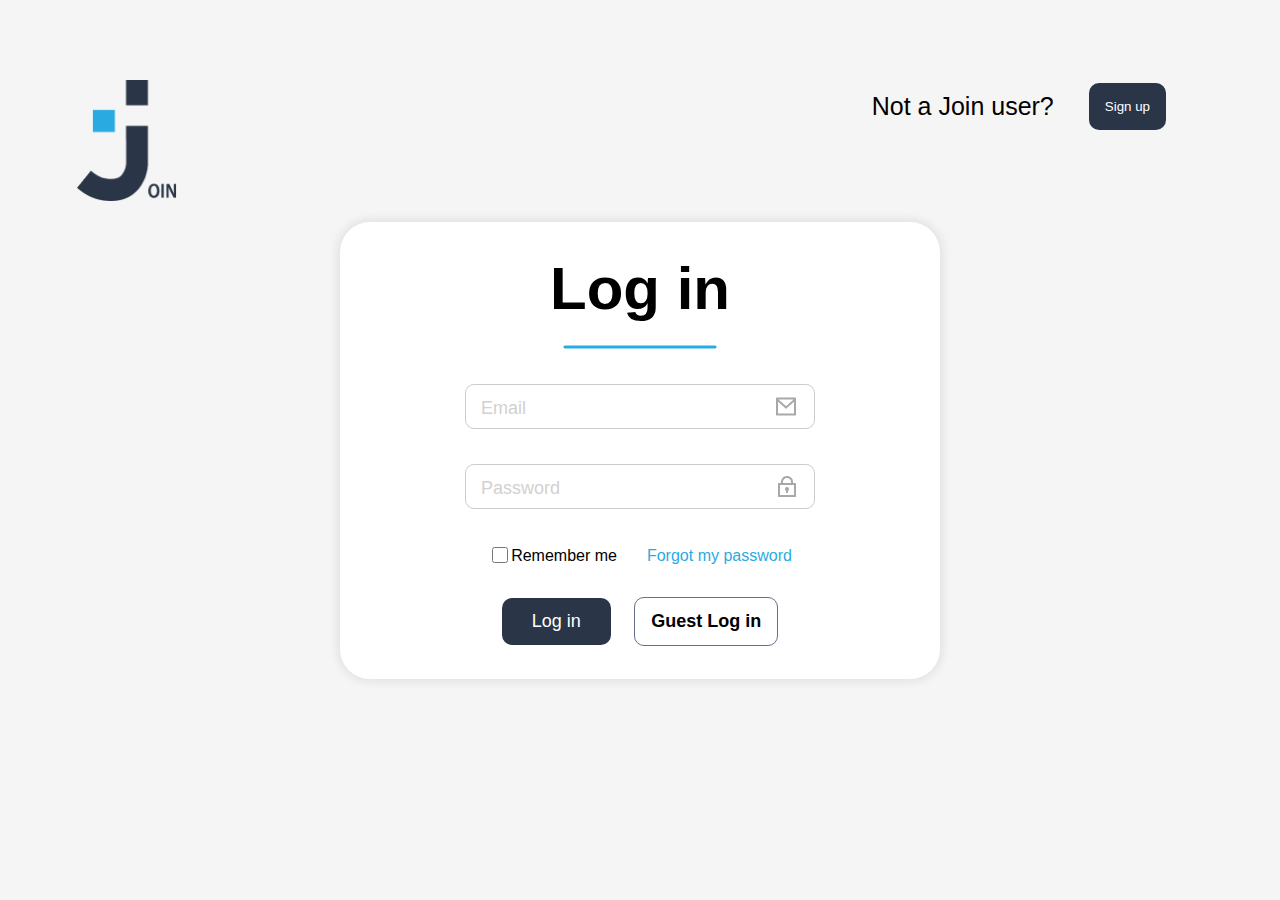
<file: index.html>
<!DOCTYPE html>
<html lang="en">

<head>
    <meta charset="UTF-8">
    <meta http-equiv="X-UA-Compatible" content="IE=edge">
    <meta name="viewport" content="width=device-width, initial-scale=1.0">
    <title>Join Kanban</title>
    <link rel="icon" type="image/png" href="assets/img/capa1.png">
    <link rel="stylesheet" href="./style/general.css">
    <link rel="stylesheet" href="./style/start.css">
    <link rel="stylesheet" href="./style/media_start.css">
    <script src="./js/mini_backend.js"></script>
    <script src="js/script-contacts.js"></script>
    <script src="js/script.js"></script>
    <!--<script src="./js/data.js"></script>-->
    <script src="./js/login.js"></script>
    <script src="js/logout.js"></script>
</head>

<body onload="initLogin()">

   
    <img src="./assets/img/capa1.png" class="login_logo  logo_animation">
    
    <div class="start_background">
      <div class="signup">
        <p>Not a Join user?</p>
        <button class="signup_button" onclick="location.href='sign_up.html'">Sign up</button>
      </div>

      <div class="login_master" id="login-master">
        <div class="login_main">
            <form onsubmit="return login(event)" class="login_form">
                <h2>Log in</h2>
                <img class="margin_underline" src="./assets/img/border-bottom.png">
                <input class="input_email" id="email" type="email" name="email" placeholder="Email" required>
                <input class="input_password" id="password" type="password" name="password" placeholder="Password" required>
                <div class="remember_me_forgotten">
                    <div class="remember_me">
                        <input class="checkbox" type="checkbox" id="remember-me" name="remember-me">
                        <label for="remember-me">Remember me</label>
                    </div>
                    <a class="password_forgotten" onclick="passwordForgotten()" href="#">Forgot my password</a>
                </div>
                <div class="login_form_buttons">
                    <button type="submit" class="login_button">Log in</button>
                    <div class="guest_button" onclick="guestLogin()">Guest Log in</div>
                </div>
                <div id="error-login" class="error-login"></div>
            </form>
        </div>
        <div class="signup_mobile">
            <p>Not a Join user?</p>
            <button class="signup_button" onclick="location.href='sign_up.html'">Sign up</button>
        </div>
      </div>
    </div> 

    <div class="flex_center">
        <div id="popup-button" class="added_popup_window">
            <div>Login data incorrect!</div>
        </div>
    </div>

    <div class="flex_center">
        <div id="email-reset" class="added_popup_window">
            <div>Email send!</div>
        </div>
    </div>

    <div class="flex_center">
        <div id="email-failed" class="added_popup_window">
            <div>Email is not in use!</div>
        </div>
    </div>

<div id="popup-container"></div>

</body>

</html>
</file>
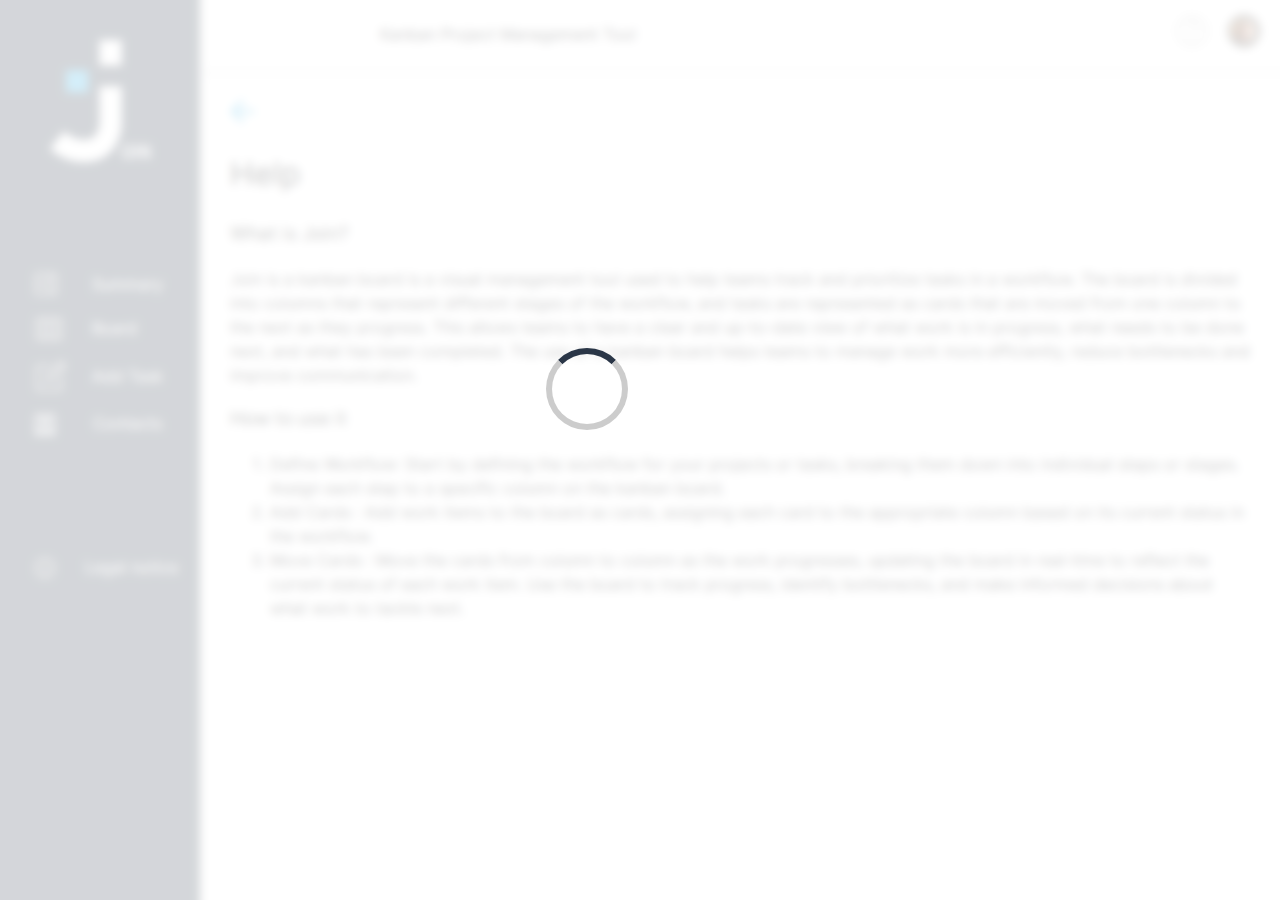
<file: help.html>
<!DOCTYPE html>
<html lang="en">

<head>
    <meta charset="UTF-8">
    <meta http-equiv="X-UA-Compatible" content="IE=edge">
    <meta name="viewport" content="width=device-width, initial-scale=1.0">
    <link rel="icon" type="image/png" href="assets/img/capa1.png">
    <title>Join - Help</title>
    <script src="js/help.js"></script>
    <script src="js/includeHTML.js"></script>
    <link rel="stylesheet" href="style/help.css">
    <link rel="stylesheet" href="style/templates.css">
    <link rel="stylesheet" href="style/preloader.css">
    <script src="./js/help.js"></script>
    <script src="./js/logout.js"></script>
    
</head>

<body onload="includeHTML()">
    <div id="preloader"></div>

    <nav w3-include-html="assets/templates/desktop_template.html">
    </nav>
    <div class="help-content">
        <div class="desktop-topBar-content-container" w3-include-html="assets/templates/desktop-topBar-template.html">

        </div>
        <div class="help-content--inner" onclick="hideLogOut()">
            <div>
                <a href="summary.html"><img src="assets/img/arrow-left-signup.png" alt="arrow"></a>
            </div>
            <h1><b>Help</b></h1>
            <div>
                <h3><b>What is Join?</b></h3>
                <p>
                    Join is a kanban board is a visual management tool used to help teams track and prioritize tasks in a workflow. The board is divided into columns that represent different stages of the workflow, and tasks are represented as cards that are moved from one column to the next as they progress. This allows teams to have a clear and up-to-date view of what work is in progress, what needs to be done next, and what has been completed. The use of a kanban board helps teams to manage work more efficiently, reduce bottlenecks and improve communication.
                </p>
            </div>
            <div>
                <h3><b>How to use it</b></h3>
                <ol>
                    <li>
                        <b>Define Workflow</b>: Start by defining the workflow for your projects or tasks, breaking them down into individual steps or stages. Assign each step to a specific column on the kanban board.
                    </li>
                    <li>
                        <b>Add Cards</b> : Add work items to the board as cards, assigning each card to the appropriate column based on its current status in the workflow.
                    </li>
                    <li>
                        <b>Move Cards</b> : Move the cards from column to column as the work progresses, updating the board in real-time to reflect the current status of each work item. Use the board to track progress, identify bottlenecks, and make informed decisions about what work to tackle next.
                    </li>
                </ol>
            </div>
        </div>
        
    </div>
</body>

</html>
</file>
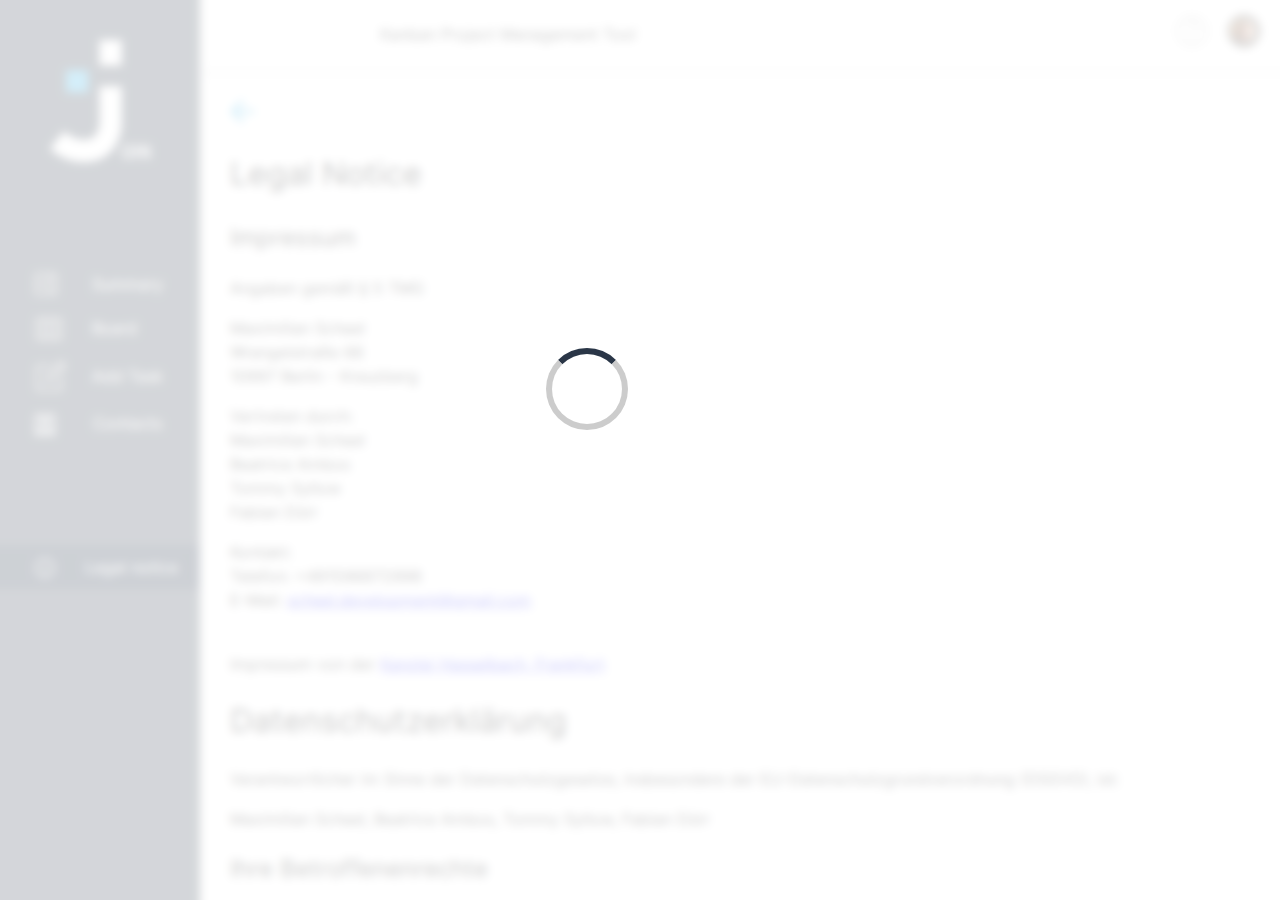
<file: legal.html>
<!DOCTYPE html>
<html lang="en">

<head>
    <meta charset="UTF-8">
    <meta http-equiv="X-UA-Compatible" content="IE=edge">
    <meta name="viewport" content="width=device-width, initial-scale=1.0">
    <title>Join - legal</title>
    <link rel="icon" type="image/png" href="assets/img/capa1.png">
    <script src="js/help.js"></script>
    <script src="js/logout.js"></script>
    <script src="js/includeHTML.js"></script>
    <link rel="stylesheet" href="style/help.css">
    <link rel="stylesheet" href="style/template-legal.css">
    <link rel="stylesheet" href="style/templates.css">
    <link rel="stylesheet" href="style/preloader.css">
</head>

<body onload="initLegal()">
    <div id="preloader"></div>

    <nav w3-include-html="assets/templates/desktop_template.html">
    </nav>
    <div class="help-content">
        <div class="desktop-topBar-content-container" w3-include-html="assets/templates/desktop-topBar-template.html">

        </div>
        <div class="help-content--inner" onclick="hideLogOut()">
            <div>
                <a href="summary.html"><img src="assets/img/arrow-left-signup.png" alt="arrow"></a>
            </div>
            <h1>Legal Notice</h1>
            <div>
                <p>
                <div class='impressum'>
                    <h2>Impressum</h2>
                    <p>Angaben gemäß § 5 TMG</p>
                    <p>Maximilian Scheel <br>
                        Wrangelstraße 66<br>
                        10997 Berlin - Kreuzberg <br>
                    </p>
                    <p> <strong>Vertreten durch: </strong><br>
                        Maximilian Scheel<br>
                        Beatrice Ambos<br>
                        Tommy Syllow<br>
                        Fabian Dürr<br>
                    </p>
                    <p><strong>Kontakt:</strong> <br>
                        Telefon: +491596872998<br>
                        E-Mail: <a href='mailto:scheel.development@gmail.com'>scheel.development@gmail.com</a></br></p>
                    <br>
                    Impressum von der <a href="https://www.kanzlei-hasselbach.de/standorte/frankfurt/"
                        rel="nofollow">Kanzlei Hasselbach, Frankfurt</a>
                </div>
                </p>
            </div>
            <div>
                <h1>Datenschutzerklärung</h1>
                <p>Verantwortlicher im Sinne der Datenschutzgesetze, insbesondere der EU-Datenschutzgrundverordnung (DSGVO), ist:</p>
                <p>Maximilian Scheel, Beatrice Ambos, Tommy Syllow, Fabian Dürr</p>
                <h2>Ihre Betroffenenrechte</h2>
                <p>Unter den angegebenen Kontaktdaten unseres Datenschutzbeauftragten können Sie jederzeit folgende Rechte ausüben:</p>
                <ul>
                <li>Auskunft über Ihre bei uns gespeicherten Daten und deren Verarbeitung (Art. 15 DSGVO),</li>
                <li>Berichtigung unrichtiger personenbezogener Daten (Art. 16 DSGVO),</li>
                <li>Löschung Ihrer bei uns gespeicherten Daten (Art. 17 DSGVO),</li>
                <li>Einschränkung der Datenverarbeitung, sofern wir Ihre Daten aufgrund gesetzlicher Pflichten noch nicht löschen dürfen (Art. 18 DSGVO),</li>
                <li>Widerspruch gegen die Verarbeitung Ihrer Daten bei uns (Art. 21 DSGVO) und</li>
                <li>Datenübertragbarkeit, sofern Sie in die Datenverarbeitung eingewilligt haben oder einen Vertrag mit uns abgeschlossen haben (Art. 20 DSGVO).</li>
                </ul>
                <p>Sofern Sie uns eine Einwilligung erteilt haben, können Sie diese jederzeit mit Wirkung für die Zukunft widerrufen.</p>
                <p>Sie können sich jederzeit mit einer Beschwerde an eine Aufsichtsbehörde wenden, z. B. an die zuständige Aufsichtsbehörde des Bundeslands Ihres Wohnsitzes oder an die für uns als verantwortliche Stelle zuständige Behörde.</p>
                <p style="overflow-wrap: break-word">Eine Liste der Aufsichtsbehörden (für den nichtöffentlichen Bereich) mit Anschrift finden Sie unter: <a href="https://www.bfdi.bund.de/DE/Service/Anschriften/Laender/Laender-node.html" target="_blank" rel="noopener nofollow">https://www.bfdi.bund.de/DE/Service/Anschriften/Laender/Laender-node.html</a>.</p>
                <p></p><h2>Erfassung allgemeiner Informationen beim Besuch unserer Website</h2>
                <h3>Art und Zweck der Verarbeitung:</h3>
                <p>Wenn Sie auf unsere Website zugreifen, d.h., wenn Sie sich nicht registrieren oder anderweitig Informationen übermitteln, werden automatisch Informationen allgemeiner Natur erfasst. Diese Informationen (Server-Logfiles) beinhalten etwa die Art des Webbrowsers, das verwendete Betriebssystem, den Domainnamen Ihres Internet-Service-Providers, Ihre IP-Adresse und ähnliches. </p>
                <p>Sie werden insbesondere zu folgenden Zwecken verarbeitet:</p>
                <ul>
                <li>Sicherstellung eines problemlosen Verbindungsaufbaus der Website,</li>
                <li>Sicherstellung einer reibungslosen Nutzung unserer Website,</li>
                <li>Auswertung der Systemsicherheit und -stabilität sowie</li>
                <li>zur Optimierung unserer Website.</li>
                </ul>
                <p>Wir verwenden Ihre Daten nicht, um Rückschlüsse auf Ihre Person zu ziehen. Informationen dieser Art werden von uns ggfs. anonymisiert statistisch ausgewertet, um unseren Internetauftritt und die dahinterstehende Technik zu optimieren. </p>
                <h3>Rechtsgrundlage und berechtigtes Interesse:</h3>
                <p>Die Verarbeitung erfolgt gemäß Art. 6 Abs. 1 lit. f DSGVO auf Basis unseres berechtigten Interesses an der Verbesserung der Stabilität und Funktionalität unserer Website.</p>
                <h3>Empfänger:</h3>
                <p>Empfänger der Daten sind ggf. technische Dienstleister, die für den Betrieb und die Wartung unserer Webseite als Auftragsverarbeiter tätig werden.</p>
                <p></p><h3>Speicherdauer:</h3>
                <p>Die Daten werden gelöscht, sobald diese für den Zweck der Erhebung nicht mehr erforderlich sind. Dies ist für die Daten, die der Bereitstellung der Website dienen, grundsätzlich der Fall, wenn die jeweilige Sitzung beendet ist. </p>
                <p> Im Falle der Speicherung der Daten in Logfiles ist dies nach spätestens 14 Tagen der Fall. Eine darüberhinausgehende Speicherung ist möglich. In diesem Fall werden die IP-Adressen der Nutzer anonymisiert, sodass eine  Zuordnung  des aufrufenden Clients nicht mehr möglich ist.</p>
                <p></p><h3>Bereitstellung vorgeschrieben oder erforderlich:</h3>
                <p>Die Bereitstellung der vorgenannten personenbezogenen Daten ist weder gesetzlich noch vertraglich vorgeschrieben. Ohne die IP-Adresse ist jedoch der Dienst und die Funktionsfähigkeit unserer Website nicht gewährleistet. Zudem können einzelne Dienste und Services nicht verfügbar oder eingeschränkt sein. Aus diesem Grund ist ein Widerspruch ausgeschlossen. </p>
                <p></p><h2>Registrierung auf unserer Website</h2>
                <h3>Art und Zweck der Verarbeitung:</h3>
                <p>Für die Registrierung auf unserer Website benötigen wir einige personenbezogene Daten, die über eine Eingabemaske an uns übermittelt werden. </p>
                <p>Zum Zeitpunkt der Registrierung werden zusätzlich folgende Daten erhoben:</p>
                <p></p><p>Ihre Registrierung ist für das Bereithalten bestimmter Inhalte und Leistungen auf unserer Website erforderlich.</p>
                <h3>Rechtsgrundlage:</h3>
                <p>Die Verarbeitung der bei der Registrierung eingegebenen Daten erfolgt auf Grundlage einer Einwilligung des Nutzers (Art. 6 Abs. 1 lit. a DSGVO).</p>
                <h3>Empfänger:</h3>
                <p>Empfänger der Daten sind ggf. technische Dienstleister, die für den Betrieb und die Wartung unserer Website als Auftragsverarbeiter tätig werden.</p>
                <p></p><h3>Drittlandtransfer:</h3>
                <p>Die erhobenen Daten werden ggfs. in folgende Drittländer übertragen: </p>
                <p>Nein</p>
                <p>Folgende Datenschutzgarantien liegen vor: </p>
                <p></p><h3>Speicherdauer:</h3>
                <p>Daten werden in diesem Zusammenhang nur verarbeitet, solange die entsprechende Einwilligung vorliegt. </p>
                <h3>Bereitstellung vorgeschrieben oder erforderlich:</h3>
                <p>Die Bereitstellung Ihrer personenbezogenen Daten erfolgt freiwillig, allein auf Basis Ihrer Einwilligung. Ohne die Bereitstellung Ihrer personenbezogenen Daten können wir Ihnen keinen Zugang auf unsere angebotenen Inhalte gewähren. </p>
                <p></p><h2>SSL-Verschlüsselung</h2>
                <p>Um die Sicherheit Ihrer Daten bei der Übertragung zu schützen, verwenden wir dem aktuellen Stand der Technik entsprechende Verschlüsselungsverfahren (z. B. SSL) über HTTPS.</p>
                <p></p><hr>
                <h2>Information über Ihr Widerspruchsrecht nach Art. 21 DSGVO</h2>
                <h3>Einzelfallbezogenes Widerspruchsrecht</h3>
                <p>Sie haben das Recht, aus Gründen, die sich aus Ihrer besonderen Situation ergeben, jederzeit gegen die Verarbeitung Sie betreffender personenbezogener Daten, die aufgrund Art. 6 Abs. 1 lit. f DSGVO (Datenverarbeitung auf der Grundlage einer Interessenabwägung) erfolgt, Widerspruch einzulegen; dies gilt auch für ein auf diese Bestimmung gestütztes Profiling im Sinne von Art. 4 Nr. 4 DSGVO.</p>
                <p>Legen Sie Widerspruch ein, werden wir Ihre personenbezogenen Daten nicht mehr verarbeiten, es sei denn, wir können zwingende schutzwürdige Gründe für die Verarbeitung nachweisen, die Ihre Interessen, Rechte und Freiheiten überwiegen, oder die Verarbeitung dient der Geltendmachung, Ausübung oder Verteidigung von Rechtsansprüchen.</p>
                <h3>Empfänger eines Widerspruchs</h3>
                <p>Maximilian Scheel</p>
                <hr>
                <h2>Änderung unserer Datenschutzbestimmungen</h2>
                <p>Wir behalten uns vor, diese Datenschutzerklärung anzupassen, damit sie stets den aktuellen rechtlichen Anforderungen entspricht oder um Änderungen unserer Leistungen in der Datenschutzerklärung umzusetzen, z.B. bei der Einführung neuer Services. Für Ihren erneuten Besuch gilt dann die neue Datenschutzerklärung.</p>
                <h2>Fragen an den Datenschutzbeauftragten</h2>
                <p>Wenn Sie Fragen zum Datenschutz haben, schreiben Sie uns bitte eine E-Mail oder wenden Sie sich direkt an die für den Datenschutz verantwortliche Person in unserer Organisation:</p>
                <p></p><p><em>Die Datenschutzerklärung wurde mithilfe der activeMind AG erstellt, den Experten für <a href="https://www.activemind.de/datenschutz/datenschutzbeauftragter/" target="_blank" rel="noopener">externe Datenschutzbeauftragte</a> (Version #2020-09-30).</em></p>
            </div>
        </div>

    </div>
</body>

</html>
</file>
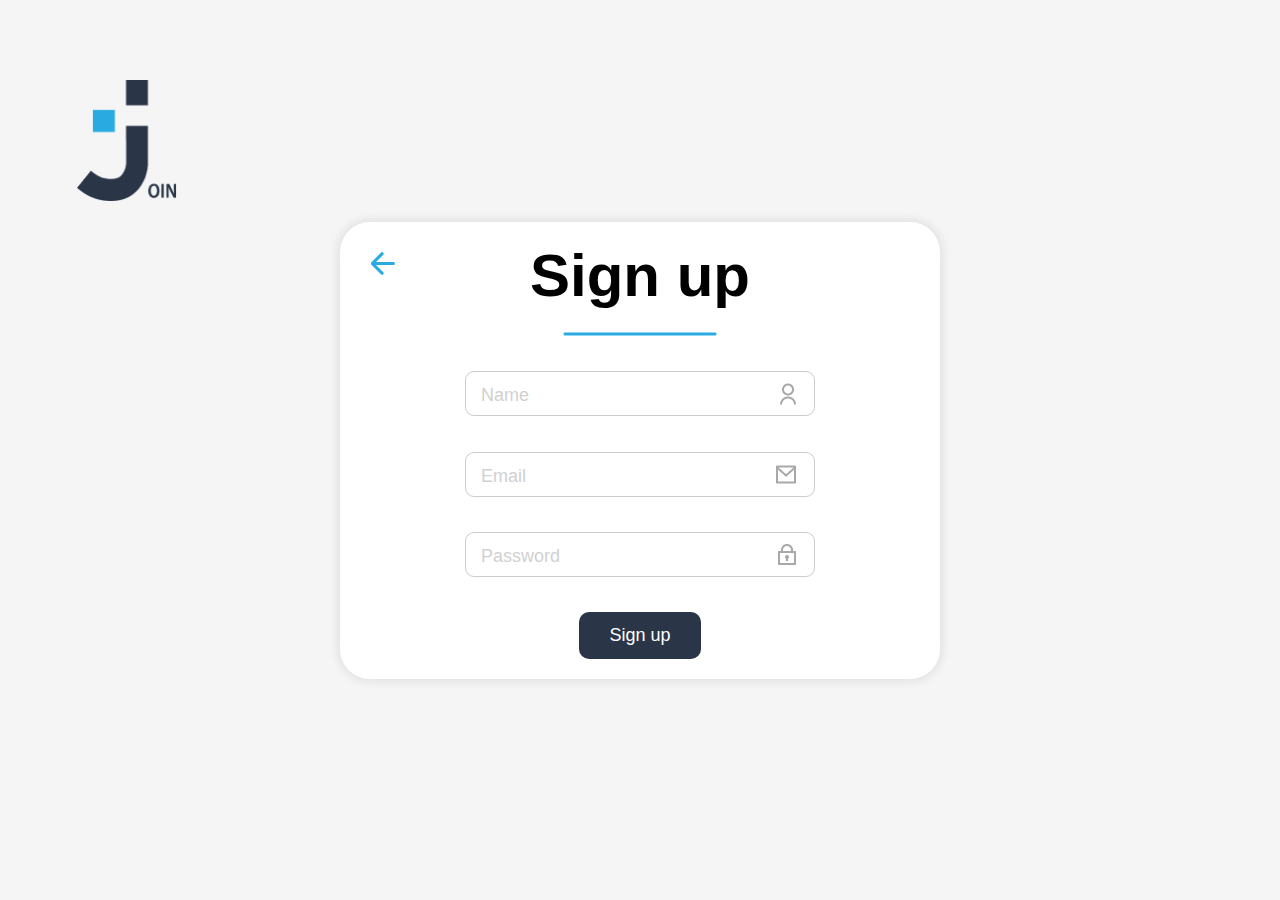
<file: sign_up.html>
<!DOCTYPE html>
<html lang="en">

<head>
    <meta charset="UTF-8">
    <meta http-equiv="X-UA-Compatible" content="IE=edge">
    <meta name="viewport" content="width=device-width, initial-scale=1.0">
    <title>Join-SignUp</title>
    <link rel="icon" type="image/png" href="assets/img/capa1.png">
    <link rel="stylesheet" href="./style/general.css">
    <link rel="stylesheet" href="./style/start.css">
    <link rel="stylesheet" href="./style/media_start.css">
    <script src="./js/mini_backend.js"></script>
    <script src="./js/script.js"></script>
    <script src="./js/script-contacts.js"></script>
    <script src="./js/sign_up.js"></script>
    <script src="js/logout.js"></script>
</head>

<body onload="loadDataFromServer()">

    <div id="preloader"></div>
    
    <img src="./assets/img/capa1.png" class="login_logo">
    <div class="login_master">
        <div class="login_main signup_main">
            <a class="goback" href="./index.html"><img class="goback_img" src="./assets/img/arrow-left-signup.png"></a>
            <div id="error-message" class="error-style"></div>
            <form onsubmit="return registerUser(event)" class="login_form">
                <h2>Sign up</h2>
                <img class="margin_underline" src="./assets/img/border-bottom.png">
                <input class="input_profile" id="username" placeholder="Name" class="login_input" required>
                <p id="name-validation" class="hidden name_validation">Please enter your full name!</p>
                <input class="input_email" id="email" type="email" name="email" placeholder="Email" required>
                <input class="input_password" id="password" type="password" name="password" placeholder="Password"
                    required>
                <div class="login_form_buttons login_bottom_margin">
                    <button type="submit" class="login_button">Sign up</button>
                </div>
            </form>
        </div>
    </div>
    <div class="flex_center">
        <div id="popup-failed-signup" class="added_popup_window">
            <div>Email address is already in use!</div>
        </div>
    </div>
    <div class="flex_center">
        <div id="popup-success-signup" class="added_popup_window">
            <div>Registration was successfull!</div>
        </div>
    </div>
</body>

</html>
</file>
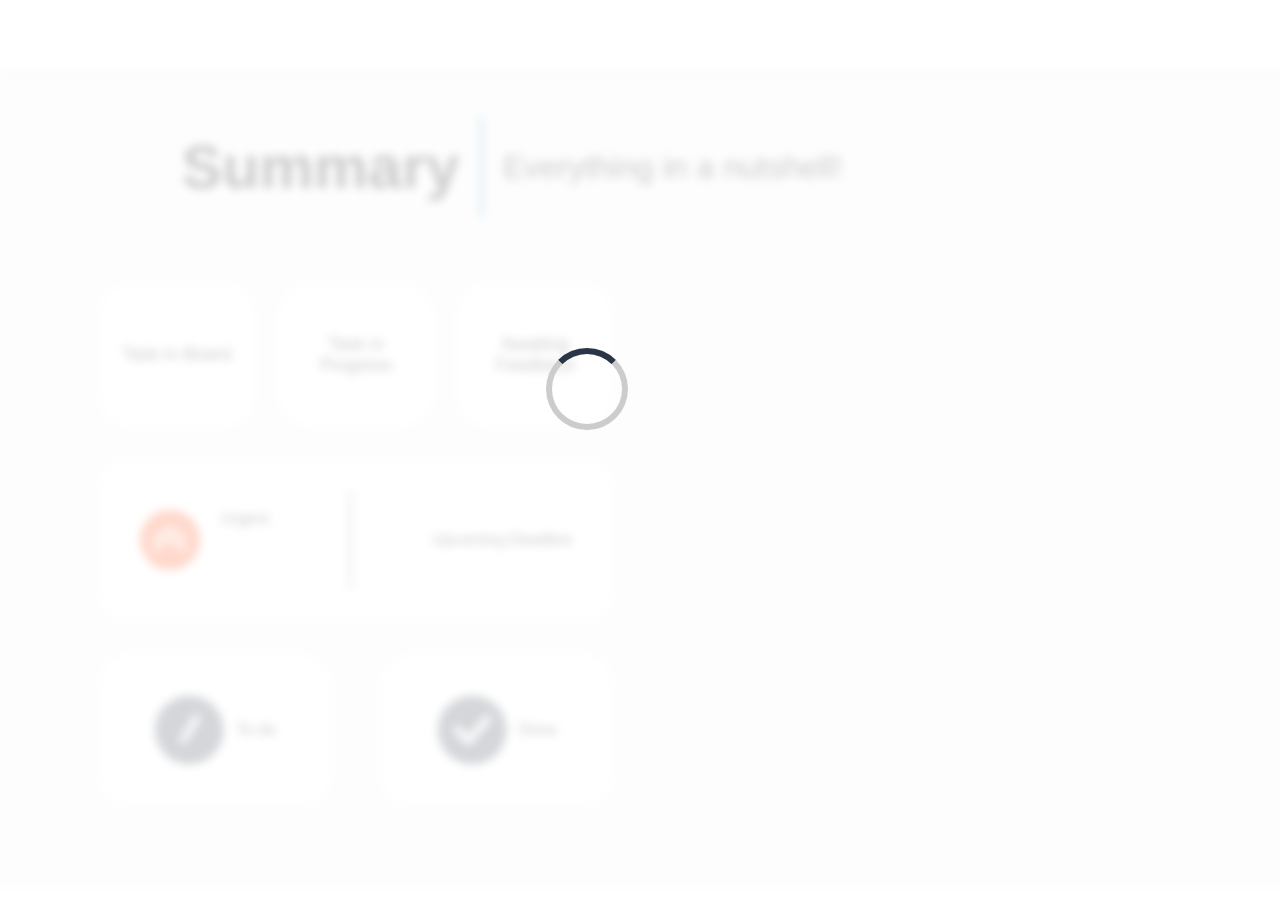
<file: summary.html>
<!DOCTYPE html>
<html lang="en">

<head>
    <meta charset="UTF-8">
    <meta http-equiv="X-UA-Compatible" content="IE=edge">
    <meta name="viewport" content="width=device-width, initial-scale=1.0">
    <link rel="icon" type="image/png" href="assets/img/capa1.png">
    <link rel="stylesheet" href="style/summaryStyle.css">
    <link rel="stylesheet" href="style/add_task.css">
    <link rel="stylesheet" href="style/templates.css">
    <link rel="stylesheet" href="style/preloader.css">
    <script src="js/mini_backend.js"></script>
    <script src="js/summary.js"></script>
    <script src="js/add_Task.js"></script>
    <script src="js/includeHTML.js"></script>
    
    <!--<script src="js/login.js"></script>-->
    <script src="js/logout.js"></script>



    <title>Summary</title>
</head>

<body onload="init()">
    <div id="preloader"></div>


    <div class="content" id="content_template">
        <nav w3-include-html="assets/templates/desktop_template.html"></nav>
        <div class="content-summary">
            <div class="desktop-topBar-content-container"
                w3-include-html="assets/templates/desktop-topBar-template.html">

            </div>
            <main class="main" onclick="hideLogOut()">
                <div class="main-inner">
                    <div class="headline">
                        <div class="summary">
                            <h1><b>Summary</b></h1>
                        </div>
                        <div class="lineSummary"></div>
                        <div class="nutshell">Everything in a nutshell!</div>
                    </div>
                    <div class="contentChild">
                        <div class="containerOverview">
                            <div class="tasks">
                                <a class="link" id="link6" onmouseover="mouseOverSmall(6)" onmouseout="mouseOutSmall(6)"
                                    href="board.html">
                                    <div id="todo6" class="taskBoard">
                                        <div id="boardCount" class="taskBoardNumber"></div>
                                        <div class="taskBoardText">Task in Board</div>
                                    </div>
                                </a>
                                <a class="link" id="link5" onmouseover="mouseOverSmall(5)" onmouseout="mouseOutSmall(5)"
                                    href="board.html">
                                    <div id="todo5" class="taskProgress">
                                        <div id="progressCount" class="taskProgressNumber"></div>
                                        <div class="taskProgressText">Task in Progress</div>
                                    </div>
                                </a>
                                <a class="link" id="link4" onmouseover="mouseOverSmall(4)" onmouseout="mouseOutSmall(4)"
                                    href="board.html">
                                    <div id="todo4" class="taskFeedback">
                                        <div id="feedbackCount" class="taskFeedbackNumber"></div>
                                        <div class="taskFeedbackText">Awaiting Feedback</div>
                                    </div>
                                </a>
                            </div>
                            <a class="link todoAndDoneLink" id="link1" onmouseover="mouseOverSmall(3)"
                                onmouseout="mouseOutSmall(3)" href="board.html">
                                <div id="todo3" class="urgentContainer">
                                    <div class="urgentChildContainer">
                                        <div class="urgentIconContainer"><img class="urgentIcon"
                                                src="assets/img/redDouble.png" alt=""></div>
                                        <div class="urgentSmallContainer">
                                            <div id="urgentCount" class="urgentNumber"></div>
                                            <div class="urgentText">Urgent</div>
                                        </div>
                                    </div>
                                    <div class="lineUrgent"></div>
                                    <div class="dateContainer">
                                        <div id="currentDate" class="date"></div>
                                        <div class="deadline">Upcoming Deadline</div>
                                    </div>
                                </div>
                            </a>
                            <div class="todoContainer">
                                <a class="link todoAndDoneLink" id="link1" onmouseover="mouseOverTodo(1)"
                                    onmouseout="mouseOutTodo(1)" href="board.html">
                                    <div id="todo1" class="todo">
                                        <div class="todoChildContainer">
                                            <div class="todoIconContainer"><svg class="todoIcon" width="70" height="70"
                                                    viewBox="0 0 70 70" fill="none" xmlns="http://www.w3.org/2000/svg">
                                                    <circle id="circle1" class="circleTodo" cx="35.25" cy="35" r="34.5"
                                                        fill="#2A3647" />
                                                    <path id="pathBig1"
                                                        d="M31.6156 47.262L26.0508 43.8847L40.211 20.553C40.7841 19.6087 42.0141 19.3078 42.9584 19.8809L45.1037 21.1829C46.0479 21.756 46.3488 22.986 45.7758 23.9303L31.6156 47.262Z"
                                                        fill="white" />
                                                    <path id="pathSmall1"
                                                        d="M30.94 48.3749L25.3752 44.9976L26.2314 48.4972C26.3626 49.0337 26.9039 49.3622 27.4403 49.231L30.94 48.3749Z"
                                                        fill="white" />
                                                </svg></div>
                                            <div class="todoNumberText">
                                                <div id="todoCount" class="todoNumber"></div>
                                                <div class="todoText">To-do</div>
                                            </div>
                                        </div>
                                    </div>
                                </a>
                                <a class="link todoAndDoneLink" id="link2" onmouseover="mouseOverDone(2)"
                                    onmouseout="mouseOutDone(2)" href="board.html">
                                    <div id="todo2" class="done">
                                        <div class="doneChildContainer">
                                            <div class="doneIconContainer"><svg class="doneIcon" viewBox="0 0 70 70"
                                                    fill="none" xmlns="http://www.w3.org/2000/svg">
                                                    <circle id="circle2" cx="35.25" cy="35" r="34.5" fill="#2A3647" />
                                                    <path id="pathBig2"
                                                        d="M20.2783 35.0001L31.5071 46.0662L50.2217 23.9341"
                                                        stroke="white" stroke-width="7" stroke-linecap="round"
                                                        stroke-linejoin="round" />
                                                </svg></div>

                                            <div class="doneNumberText">
                                                <div id="doneCount" class="doneNumber"></div>
                                                <div class="doneText">Done</div>
                                            </div>
                                        </div>
                                    </div>
                                </a>
                            </div>
                        </div>
                        <div class="userNameContainer">
                            <div>
                                <span class="greetingTime" id="greetTime"></span>
                                <span class="nameOfUserGreeting" id="nameUser" class="userName"></span>
                            </div>
                        </div>
                    </div>
                </div>
            </main>
        </div>
    </div>

</body>

</html>
</file>
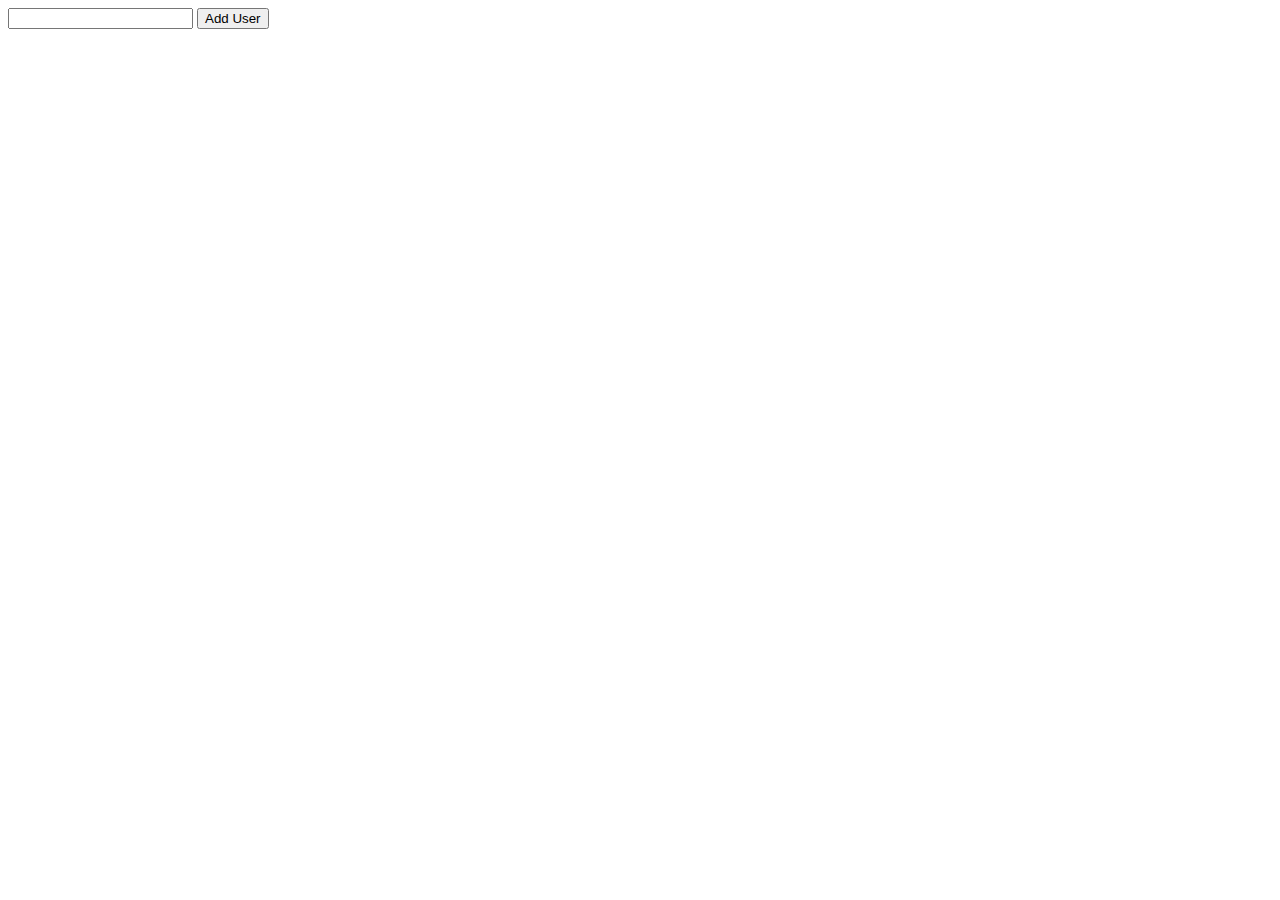
<file: smallest_backend_ever/example.html>
<!DOCTYPE html>
<html lang="en">

<head>
    <meta charset="UTF-8">
    <meta name="viewport" content="width=device-width, initial-scale=1.0">
    <title>Document</title>
    <script src="./mini_backend.js"></script>

    <script>
        let users = [];
        setURL('http://developerakademie.com/smallest_backend_ever');

        async function init() {
            await downloadFromServer();
            users = JSON.parse(backend.getItem('users')) || [];
        }


        function addUser() {
            users.push(username.value);
            backend.setItem('users', JSON.stringify(users));
        }
    </script>
</head>

<body onload="init()">
    <input type="text" id="username">
    <button onclick="addUser()">Add User</button>

</body>

</html>
</file>
<file: style/general.css>
:root {
    /* Background colors */
    --bg-color-main: #2A3647;
    --bg-menu-item-highlight: #091931;
    --bg-body: #f5f5f5;


    /* Element colors */
    --highlight: #29ABE2;
    --dimmed: #D1D1D1;
    --border-dimmed: #A8A8A8;


    /* Badge Colors */
    --orange: #FF8A00;
    --red: #FF0000;
    --blue: #0038FF;
    --lightblue: #8AA4FF;
    --pink: #E200BE;
    --lightpink: #FC71FF;
    --green: #2AD300;
    --turquoise: #1FD7C1;


    /* Geometry */
    --nav-width-desktop: 232px;
    --nav-height-mobile: 80px;
    --header-height-desktop: 90px;
    --header-height-mobile: 80px;
    --border-radius-main: 30px;
    --border-radius-btn: 10px;
    --task-card-width: 250px;

    /* Shadow */
    --shadow-badge: 0 0 4px 0 rgba(0, 0, 0, 0.1);
    --shadow-hover: 0 0 10px 0 rgba(0, 0, 0, 0.3);

    /* Text */
    --welcome-text-size: 47px;
    --welcome-name-size: 64px;

    /* Animations/Transitions */
    --welcome-mobile-transition: 400ms;
    --welcome-mobile-delay: 800ms;

    /* Button Border Radius */
    --border-radius: 10px;
}

* {
    box-sizing: border-box;
}

body {
    margin: 0;
    font-family: 'Inter', sans-serif;
    max-height: 100vh;
    /* overflow: hidden; */
    background-color: var(--bg-body);
}

h1 {
    font-size: 61px;
    font-weight: 700;
    margin-block-start: 0;
    margin-block-end: 0;
    line-height: 120%;
}

a {
    color: unset;
    text-decoration: none;
}

.d-none {
    display: none !important;
}

.hidden {
    visibility: hidden;
}

::-webkit-scrollbar {
    width: 10px;
}

::-webkit-scrollbar-track {
    background-color: var(--dimmed);
    border-radius: 100vw;
    margin-block: 2px;
}

::-webkit-scrollbar-thumb {
    background-color: var(--bg-color-main);
    border-radius: 100vw;
}
</file>
<file: style/start.css>
.start_background {
    background-color: var(--bg-body);
    z-index: 3;
    animation: fadeBackground 1s ease-in-out;
    animation-direction: normal;
}

@keyframes fadeBackground {
    0% {
        opacity: 0%;
    }

    20% {
        opacity: 0%;
    }

    100% {
        opacity: 100%;
    }
}

.name_validation {
    font-size: 14px;
    color: red;
    width: 100%;
    text-align: left;
    padding-left: 15px;
    margin-top: 10px;
    margin-bottom: 10px;
}

.signup {
    position: absolute;
    top: 67px;
    right: 114px;
    display: flex;
    justify-content: flex-end;
    align-items: center;
    gap: 35px;
}

.signup_mobile {
    display: none;
}

.signup p {
    font-size: 25px;
}

.signup a {
    text-decoration: none;
    color: #fff;
    background-color: var(--bg-color-main);
    padding: 10px 20px;
    border-radius: 5px;
}

.signup_button {
    background-color: var(--bg-color-main);
    border: none;
    color: #fff;
    padding: 16px;
    border-radius: var(--border-radius);
    cursor: pointer;
    font-family: 'Inter', sans-serif;
}

.signup_button:hover {
    background: #29ABE2;
    box-shadow: 0px 4px 4px rgba(0, 0, 0, 0.25);
}

.login_bottom_margin {
    padding-bottom: 30px;
}

.logo_animation {
    animation: slideLogo 1s ease-in-out;
    animation-direction: normal;
    z-index: 5;
}

.login_logo {
    position: absolute;
    top: 80px;
    left: 77px;
    width: 100px;
    height: auto;
}

@keyframes slideLogo {
    0% {
        width: 272px;
        top: 50%;
        left: 50%;
        transform: translate(-50%, -50%);
    }

    20% {
        width: 272px;
        top: 50%;
        left: 50%;
        transform: translate(-50%, -50%);
    }

    100% {
        width: 100px;
        top: 80px;
        left: 77px;
        height: auto;
    }
}

.login_form {
    display: flex;
    flex-direction: column;
    justify-content: center;
    align-items: center;
}

.login_form input {
    width: 350px;
    height: 45px;
    border: 1px solid #ccc;
    border-radius: 9px;
    padding-left: 15px;
    font-size: 21px;
    padding-right: 55px;
}

.input_email {
    background-image: url("../assets/img/email.png");
    background-repeat: no-repeat;
    background-position: calc(100% - 18px);
    margin-bottom: 35px;
}

.input_email:focus {
    outline: none !important;
    border: 1px solid #005fcc;
}

.input_password {
    background-image: url("../assets/img/password.png");
    background-repeat: no-repeat;
    background-position: calc(100% - 18px);
    margin-bottom: 35px;
}

.input_password:focus {
    outline: none !important;
    border: 1px solid #005fcc;
}

.input_profile {
    background-image: url("../assets/img/name.png");
    background-repeat: no-repeat;
    background-position: calc(100% - 18px);
}

.input_profile:focus {
    outline: none !important;
    border: 1px solid #005fcc;
}

.password_forgotten {
    color: var(--highlight);
    margin-left: 30px;
}

.login_form input::placeholder {
    color: var(--dimmed);
    font-size: 18px;
}

.login_form h2 {
    font-size: 60px;
    margin: 0;
    padding-top: 30px;
}

.margin_underline {
    margin-top: 22px;
    margin-bottom: 35px;
}

.signup_main {
    position: relative;
}

.error-style {
    position: absolute;
    text-align: center;
    bottom: 30px;
    left: 100px;
    right: 100px;
    color: red;
}

.error-login {
    margin-top: 30px;
    text-align: center;
    color: red;
}

.login_main {
    display: flex;
    justify-content: center;
    align-items: center;
    flex-direction: column;
    width: 600px;
    height: 457px;
    background: #FFFFFF;
    box-shadow: 0px 0px 10px 3px rgba(0, 0, 0, 0.08);
    border-radius: 30px;
}

.login_master {
    display: flex;
    justify-content: center;
    align-items: center;
    flex-direction: column;
    height: 100vh;
}

.login_form_buttons {
    display: flex;
    justify-content: space-around;
    align-items: center;
    width: 300px;
}

.login_button {
    background-color: var(--bg-color-main);
    border: none;
    color: #fff;
    padding: 13px 30px;
    border-radius: var(--border-radius);
    font-size: 18px;
    cursor: pointer;
    font-family: 'Inter', sans-serif;
}

.login_button:hover {
    background: #29ABE2;
    box-shadow: 0px 4px 4px rgba(0, 0, 0, 0.25);
}

.guest_button {
    box-sizing: border-box;
    display: flex;
    flex-direction: row;
    justify-content: center;
    align-items: center;
    padding: 13px 16px;
    gap: 10px;
    font-size: 18px;
    font-weight: bold;
    background: #FFFFFF;
    border: 1px solid #647188;
    border-radius: var(--border-radius);
    flex: none;
    order: 1;
    flex-grow: 0;
    cursor: pointer;
}

.guest_button:hover {
    color: #29ABE2;
    border-color: #29ABE2;
    filter: drop-shadow(0px 4px 4px rgba(0, 0, 0, 0.25));
}

.guest_button a {
    text-decoration: none;
    color: #647188;
}

.goback {
    position: absolute;
    top: 30px;
    left: 30px;
}

.goback:hover {
    cursor: pointer;
}

.SignUpBackground {
    background: #FFFFFF;
    width: 100%;
    height: 100vh;
}

.preloader {
    background: var(--bg-body) url(../assets/img/page_1.png) no-repeat center center;
    width: 100%;
    height: 100vh;
    position: fixed;
    z-index: 100;
    animation: fadeOpacityOut 2s ease 0s 1 normal forwards;
}

.remember_me_forgotten {
    display: flex;
    align-items: center;
    margin-bottom: 30px;
}

.remember_me {
    display: flex;
    align-items: center;
}

.checkbox {
    height: 16px !important;
    width: 16px !important;
    margin-bottom: 4px !important;
    padding-top: 0 !important;
}

.forgotten_main {
    width: 800px !important;
}

.forgotten_form span {
    font-size: 25px;
    text-align: center;
    margin-bottom: 30px;
    padding-left: 15px;
    padding-right: 15px;
}

.forgotten_form h2 {
    margin: 15px;
    font-size: 50px !important;
}

.login_animation {
    animation: transition 3s;
}

@keyframes transition {
    0% {
        bottom: 10%;
        opacity: 0;
    }

    30% {
        bottom: 35%;
        opacity: 1;
    }

    100% {
        bottom: 35%;
        opacity: 1;
    }
}

.flex_center {
    display: flex;
    justify-content: center;
}

.added_popup_window {
    position: fixed;
    display: flex;
    justify-content: center;
    align-items: center;
    padding: 0px;
    width: 326px;
    height: 74px;
    background: #2A3647;
    box-shadow: 0px 0px 4px rgba(0, 0, 0, 0.15);
    border-radius: 20px;
    color: white;
    font-size: 21px;
    line-height: 120%;
    gap: 30px;
    overflow: hidden;
    opacity: 0;
}

.added_popup_window img {
    height: 26px;
    width: 22px;
    object-fit: contain;
}

/* Add this in your CSS file */
.popup {
    color: red;
    position: fixed;
    text-align: center;
    top: 50%;
    left: 50%;
    transform: translate(-50%, -50%);
    z-index: 999;
    padding-top: 550px;
    font-size: 18px;
    font-weight: bold;
    }
</file>
<file: style/media_start.css>
@media (max-width:850px) {
    .forgotten_main {
        width: auto !important;
        margin-left: 20px;
        margin-right: 20px;
    }

    .forgotten_form span {
        font-size: 20px;
    }

    .forgotten_form h2 {
        font-size: 40px !important;
        text-align: center;
        margin-top: 30px;
    }
}

@media (max-width:690px) {
    .forgotten_form span {
        margin-bottom: 20px;
    }

    .name_validation {
        margin-top: 5px;
        margin-bottom: 5px;
    }

    .input_email,
    .input_password {
        margin-bottom: 25px;
    }

    .margin_underline {
        margin-top: 15px;
        margin-bottom: 25px;
    }

    .goback {
        position: absolute;
        top: 20px;
        left: 20px;
    }

    .goback_img {
        width: 16px;
        height: auto;
    }

    .login_logo {
        position: absolute;
        top: 19px;
        left: 38px;
        width: 55px;
    }

    @keyframes slideLogo {
        0% {
            width: 180px;
            top: 50%;
            left: 50%;
            transform: translate(-50%, -50%);
        }

        20% {
            width: 180px;
            top: 50%;
            left: 50%;
            transform: translate(-50%, -50%);
        }

        100% {
            width: 55px;
            top: 18px;
            left: 38px;
            height: auto;
        }
    }

    .login_main {
        width: auto;
        padding-left: 20px;
        padding-right: 20px;
        height: fit-content;
    }

    .remember_me_forgotten {
        display: flex;
        flex-direction: column-reverse;
        align-items: center;
        margin-bottom: 25px;
        width: 300px;
    }

    .password_forgotten {
        margin-left: 0px;
        margin-bottom: 16px;
    }

    .login_form input {
        width: 300px;
    }

    .login_form_buttons {
        display: flex;
        flex-direction: column;
        justify-content: center;
        align-items: center;
        width: 300px;
        gap: 20px;
    }

    .guest_button,
    .login_button {
        font-size: 16px;
        padding-top: 13px;
        padding-bottom: 13px;
        width: 150px;
    }

    .login_form h2 {
        font-size: 40px;
        padding-top: 20px;
    }

    .signup {
        display: none;
    }

    .signup_mobile {
        position: absolute;
        bottom: 106px;
        display: flex;
        align-items: center;
        justify-content: center;
        gap: 20px;
        margin-top: 20px;
    }

    .signup_mobile p {
        font-size: 21px;
    }

    .signup_mobile a {
        text-decoration: none;
        color: #fff;
        background-color: var(--bg-color-main);
        padding: 10px 20px;
        border-radius: 5px;
    }

    .signup_mobile button {
        background-color: var(--bg-color-main);
        border: none;
        color: #fff;
        padding: 13px 16px;
        border-radius: 5px;
        cursor: pointer;
    }

    .login_master {
        height: auto;
        height: 100vh;
    }
}

@media (max-width: 380px) {
    .signup_mobile {
        position: absolute;
        bottom: 10px;
        display: flex;
        align-items: center;
        justify-content: center;
        gap: 20px;
        margin-top: 20px;
}
    
}
@media (max-width:350px) {
    .remember_me_forgotten {
        display: flex;
        flex-direction: column-reverse;
        align-items: flex-start;
        width: 100%;
    }

    .login_form input {
        width: 100%;
    }

    .login_form_buttons {
        display: flex;
        flex-direction: column;
        justify-content: center;
        align-items: center;
        width: 100%;
    }
}
</file>
<file: style/help.css>
@font-face {
    font-family: 'Inter Bold';
    src: url('../assets/fonts/Inter-Regular.ttf') format('truetype');
    font-weight: bold;
    font-style: normal;
  }
  
  body {
    height: 100vh;
    font-size: 16px;
    line-height: 1.5;
    margin: 0px;
    display: flex;
    font-family: 'Inter Bold', sans-serif;
    overflow: hidden;
  }

  .help-content {
    overflow-y: scroll;
  }
  
  .help-content--inner {
    margin: 30px;
    font-family: 'Inter Bold', sans-serif;
    overflow-x: wrap;
  }

  
::-webkit-scrollbar {
  width: 8px;
  height: 8px;
}

::-webkit-scrollbar-track {
  background-color: #F5F5F5;
}

::-webkit-scrollbar-thumb {
  background-color: #AAA;
  border-radius: 10px;
}

::-webkit-scrollbar-thumb:hover {
  background-color: #999;
}
</file>
<file: style/templates.css>
/*  contactPopUp css BEGINS here  */

.contactPopUp-container {
    position: fixed;
    top: 25vh;
    left: 7vw;
    bottom: 0;
    right: 0;
    width: 85vw;
    height: 500px;
    display: flex;
    color: white;
    overflow: hidden;
    border-style: none;
    border-radius: 10px;
    transition: 825ms ease-in-out;
    z-index: 11;
    opacity: 1;
}

.contactPopUp-join-container {
    width: 30%;
    background-color: rgba(9, 25, 49, 1);
    display: flex;
    justify-content: center;
    align-items: center;
}

.contactPopUp-join-container-inner {
    display: flex;
    flex-direction: column;
    align-items: flex-start;
    margin-left: 20px;
    margin-right: 20px;
}

.contactPopUp-join-container-inner img {
    width: 50px;
    height: auto;
}

.contactPopUp-join-container-inner hr {
    margin-left: 0px;
    width: 25%;
    border-color: rgba(41, 171, 226, 1);
}

.contactPopUp-form-container {
    width: 70%;
    background-color: rgb(241, 241, 241);
    color: black;
}

.contactPopUp-form-headline {
    width: 100%;
    display: flex;
    justify-content: flex-end;
}

.contactPopUp-form-headline img {
    margin-top: 15px;
    margin-right: 15px;
}

.contactPopUp-form-headline img:hover {
    cursor: pointer;
}

.contactPopUp-form-body {
    width: 100%;
    display: flex;
}

.contactPopUp-form-body-img {
    width: 40%;
    display: flex;
    justify-content: center;
    align-items: center;
}

.contactPopUp-form-body-img-picture {
    display: flex;
    align-items: center;
    justify-content: center;
    border-style: solid;
    border-width: 1px;
    border-radius: 120px;
    border-color: white;
    box-shadow: 0px 0px 3px 2px rgb(226, 226, 226);
    height: 166px;
    width: 166px;
    background-color: white;
    margin-left: 77px;
    margin-top: -80px;
    color: black;
}

.contactPopUp-form-body-formular {
    width: 60%;
    margin-right: 40px;
    margin-left: 40px;
    margin-top: 20px;
}

.contactPopUp-form-body-formular form {
    display: flex;
    flex-direction: column;
    justify-content: space-around;
}

.contactPopUp-form-body-formular form div {
    width: 100%;
    display: flex;
    justify-content: flex-start;
}

.contactPopUp-form-body-formular form input {
    margin-top: 20px;
    margin-bottom: 20px;
    padding: 10px;
    border-radius: 7px;
    border-style: unset;
    border-width: 0.5px;
}

.contactPopUp-form-body-formular form input:focus {
    outline: none;
}

.submitButton {
    background-color: rgba(9, 25, 49, 1);
    color: white;
    transition: 525ms;
}

.submitButton:hover {
    color: white;
    cursor: pointer;
    background-color: #2AABE2;
}

.cancelButton {
    width: 30%;
    margin-right: 20px;
    transition: 525ms;
}

.cancelButton:hover {
    background-color: rgba(9, 25, 49, 1);
    width: 30%;
    margin-right: 20px;
    color: white;
    cursor: pointer;
}

.hideAddContact {
    transform: translateY(150vh);
    z-index: -1;
}

.hideEditContact {
    transform: translateY(-150vh);
    z-index: -1;
}

.contact-edit-button img{
    height: 35px;
    margin-top: 4px;
    margin-left: 10px;  
    transition: 525ms;
}

.contact-edit-button img:hover{
    cursor: pointer;
    font: white;
}

@media(max-width: 1030px) {
    .contactPopUp-container {
        position: fixed;
        top: 0;
        left: 0;
        bottom: 0;
        right: 0;
        width: 100%;
        height: 100vh;
        display: flex;
        color: white;
        overflow: hidden;
        border-style: none;
        border-radius: 0px;
        transition: 825ms ease-in-out;
        opacity: 1;
        flex-direction: column;
    }

    .contactPopUp-join-container {
        width: 100%;
        height: 30%;
        padding-bottom: 75px;
    }

    .contactPopUp-join-container-inner img {
        display: none;
    }

    .contactPopUp-form-container {
        width: 100%;
        height: 70%;
    }

    .contactPopUp-form-body {
        flex-direction: column;
        align-items: center;
    }

    .contactPopUp-form-body-img-picture {
        display: flex;
        align-items: center;
        justify-content: center;
        border-style: solid;
        border-width: 1px;
        border-radius: 120px;
        border-color: white;
        box-shadow: 0px 0px 3px 2px rgb(226 226 226);
        height: 120px;
        width: 120px;
        background-color: white;
        margin-left: 0px !important;
        margin-top: -100px !important;
        color: black;
    }

    .cancelButton {
        display: none;
    }

    .contactPopUp-form-body-formular form {
        margin-top: 20px !important;
    }


    .contactPopUp-form-body-formular form div {
        justify-content: center;
    }

    .contactPopUp-form-body-formular form input {
        margin-top: 10px;
        margin-bottom: 10px;
    }

}

/*  contactPopUp css ENDS here  */

/* addTaskPopUp css Starts here*/

.addTaskPopUp-container {
    position: fixed;
    display: flex;
    flex-direction: column;
    top: 7vh;
    left: 20vw;
    bottom: 0;
    right: 0;
    width: 70vw;
    height: 820px;
    color: #2A3647;
    border-style: none;
    border-radius: 10px;
    transition: 825ms ease-in-out;
    z-index: 2;
    opacity: 1;
    background-color: white;
    border-radius: 30px;
    box-shadow: 0px 0px 4px rgba(0, 0, 0, 0.3);
    overflow-y: hidden;
}

.popupAddTaskHeader {
    color: #2A3647;
    display: flex;
    justify-content: space-between;
}

.popupAddTaskHeader img:hover {
    cursor: pointer;
}

.popupAddTaskHeader div {
    font-size: 32px;
}

.hideAddTask {
    transform: translateY(-150vh);
    z-index: -1;
}


@media(max-width: 1028px) {

    .addTaskPopUp-container, .TaskCard, .EditTaskPopUp-container {
        overflow-y: auto;
        position: fixed;
        top: 0;
        left: 0;
        bottom: 0;
        right: 0;
        width: 100%;
        height: 100vh;
        display: flex;
        overflow: hidden;
        border-style: none;
        border-radius: 0px;
        transition: 825ms ease-in-out;
        z-index: 2;
        opacity: 1;
        flex-direction: column;
    }

    .overlayCategory {
        font-size: 20px;
    }

    .overlayTitle h5 {
        font-size: 35px;
    }

    .innerContentBoxOverlay b {
        font-size: 15px;
    }

    .mainContainer {
        overflow-y: auto;
    }

    .contPopupAddTask {
        padding-bottom: 20px;
    }

    .buttons-createTask {
        position: relative !important;
        /*overflow: hidden !important;*/
        height: 75px !important;
        padding-top: 165px;
        flex-direction: column-reverse;
        align-items: start;
    }

    .flexContainer {
        overflow-y: hidden !important;
    }

    .addTaskPopUp-container {
        overflow-y: auto;
    }
}


/* addTaskPopUp css ENDS here*/

/*  topBar-template css BEGINS here  */


.desktop-topBar-container {
    display: flex;
    justify-content: space-between;
    align-items: center;
    padding-left: 20px;
    padding-right: 20px;
}

.desktop-topBar-container span {
    padding-left: 160px;
}

.desktop-topBar-container .mainLogo {
    height: 32px;
    width: auto;
    display: none;
}

.desktop-topBar-container div {
    padding-right: 0px;
}

.desktop-topBar-content-container {
    width: 100%;
    padding-top: 15px;
    padding-bottom: 15px;
    box-shadow: rgba(191, 191, 191, 0.4) 4px 4px 4px;
    z-index: 0;
    position: sticky;
    top: 0;
    background-color: white;
    height: 40px;
}

.desktop-topBar-profilPicture {
    height: 24px;
    width: 24px;
    border-radius: 30px;
    padding: 1px;
    border-style: solid;
    border-color: black;
}

.desktop-topBar-helpPicture {
    height: 32px;
    width: 32px;
    border-radius: 30px;
    margin-right: 15px;
}

.image-container-top-bar {
    position: relative;
    cursor: pointer;
}

.logout-container {
    position: absolute;
    top: 100%;
    right: 0;
    width: 100px;
    border-radius: 20px 0px 20px 20px;
    background-color: rgb(42, 54, 71);
    box-shadow: 0px 4px 4px rgba(0, 0, 0, 0.25);
    font-family: 'open sans', sans-serif;
    padding: 5px;
    color: white;
    display: none;
    transition: all 0.3s ease-in-out;
    z-index: -999;
    text-align: center;
    cursor: pointer;
}

.logoutDisplayed {
    opacity: 1;
    display: block;
    z-index: 999;
}

.logoutDisplayed #legalLink-topbar, #helpLink-topbar {
    display: none;
}

.logout-text {
    font-size: 16px;
    font-weight: 600;
    cursor: pointer;
    transition: 525ms;
}

.logout-text:hover {
    color:rgb(79, 199, 251)
}


@media(max-width: 1028px) {
    .desktop-topBar-container span {
        display: none;
    }

    .desktop-topBar-container .mainLogo {
        display: block;
    }

    .desktop-topBar-helpPicture {
        display: none;
    }

    .desktop-topBar-content-container {
        position: fixed;
        z-index: 10;
    }

    .logoutDisplayed #legalLink-topbar, #helpLink-topbar {
        display: block;
    }
}

/*  topBar-template css ENDS here  */

/*  sideBar-template css BEGINS here  */

.sidemenu-container-desktop {
    display: flex;
    justify-content: flex-start;
    align-items: flex-start;
    flex-direction: column;
    overflow-x: hidden;
    width: 200px;
    height: 100vh;
    background-color: rgba(42, 54, 71, 1);
}

.sidemenu-content-wrapper {
    display: flex;
    flex-direction: column;
    align-items: center;
    width: 100%;
}

.sidemenu-mainLogo-desktop {
    margin-bottom: 100px;
    margin-top: 40px;
    align-self: center;
}

.sideMenu-link-container-desktop {
    display: flex;
    align-items: center;
    justify-content: flex-start;
    width: 100%;
    padding-left: 35px;
    padding-right: 35px;
    padding-top: 10px;
    padding-bottom: 10px;
}

.menuLinkActive {
    background-color: rgba(9, 25, 49, 1);
}

.sideMenu-link-container-desktop:hover {
    background-color: rgba(9, 25, 49, 1);
    cursor: pointer;
}

.sideMenu-link-container-desktop a {
    text-decoration: none;
    color: white;
    margin-left: 30px;
}

.legalLink-container {
    margin-top: 100px;
}

.contactsLink {
    margin-left: 38px !important;
}

.summaryLink {
    margin-left: 35px !important;
}

.addTaskLink {
    margin-left: 25px !important;
}

.boardLink {
    margin-left: 30px !important;
}

.legalLink {
    margin-left: 30px !important;
}

@media(max-width: 1028px) {

    .sidemenu-container-desktop {
        position: fixed;
        bottom: 0px;
        display: flex;
        justify-content: flex-start;
        align-items: center;
        flex-direction: row;
        width: 100%;
        height: 80px;
        background-color: rgba(42, 54, 71, 1);
        z-index: 10;
    }

    .sidemenu-mainLogo-desktop {
        display: none;
    }

    .sideMenu-link-container-desktop {
        padding-left: 0px !important;
        padding-right: 0px !important;
        padding-top: 0px !important;
        padding-bottom: 0px !important;
        flex-direction: column;
        height: 100%;
        justify-content: center;
    }

    .summaryLink,
    .boardLink,
    .addTaskLink,
    .contactsLink {
        margin-left: 0px !important;
        margin-top: 5px;
    }

    .legalLink-container {
        display: none;
    }

}

/*  sideBar-template css ENDS here  */
</file>
<file: style/preloader.css>
#preloader::before {
    content: "";
    display: block;
    position: absolute;
    top: 50%;
    left: 50%;
    width: 150px;
    height: 150px;
    margin: -30px 0 0 -30px;
    border-radius: 50%;
    border: 8px solid #ccc;
    border-top-color: rgb(42, 54, 71);
    animation: spin 2s linear infinite;
}

@keyframes spin {
    to {
        transform: rotate(360deg);
    }
}

#preloader {
    position: absolute;
    top: 0;
    right: 0;
    bottom: 0;
    left: 0;
    z-index: 999;
    background-color: rgba(255, 255, 255, 0.8);
    backdrop-filter: blur(5px);
}

@media (max-height: 1400px) {
    #preloader::before {
        content: "";
        display: block;
        position: absolute;
        top: 42%;
        left: 50%;
        width: 100px;
        height: 100px;
        margin: -30px 0 0 -30px;
        border-radius: 50%;
        border: 8px solid #ccc;
        border-top-color: rgb(42, 54, 71);
        animation: spin 2s linear infinite;
    }
}

@media (max-height: 800px) {
    #preloader::before {
        content: "";
        display: block;
        position: absolute;
        top: 42%;
        left: 45%;
        width: 70px;
        height: 70px;
        margin: -30px 0 0 -30px;
        border-radius: 50%;
        border: 6px solid #ccc;
        border-top-color: rgb(42, 54, 71);
        animation: spin 2s linear infinite;
    }
}

@media (max-height: 900px) {
    #preloader::before {
        content: "";
        display: block;
        position: absolute;
        top: 42%;
        left: 45%;
        width: 70px;
        height: 70px;
        margin: -30px 0 0 -30px;
        border-radius: 50%;
        border: 6px solid #ccc;
        border-top-color: rgb(42, 54, 71);
        animation: spin 2s linear infinite;
    }
}
</file>
<file: style/template-legal.css>
/*  contactPopUp css BEGINS here  */

.contactPopUp-container {
    position: fixed;
    top: 25vh;
    left: 7vw;
    bottom: 0;
    right: 0;
    width: 85vw;
    height: 500px;
    display: flex;
    color: white;
    overflow: hidden;
    border-style: none;
    border-radius: 10px;
    transition: 825ms ease-in-out;
    z-index: 2;
    opacity: 1;
}

.contactPopUp-join-container {
    width: 30%;
    background-color: rgba(9, 25, 49, 1);
    display: flex;
    justify-content: center;
    align-items: flex-start;
    padding-top: 125px;
}

.contactPopUp-join-container-inner {
    display: flex;
    flex-direction: column;
    align-items: flex-start;
    margin-left: 20px;
    margin-right: 20px;
}

.contactPopUp-join-container-inner img {
    width: 50px;
    height: auto;
}

.contactPopUp-join-container-inner hr {
    margin-left: 0px;
    width: 25%;
    border-color: rgba(41, 171, 226, 1);
}

.contactPopUp-form-container {
    width: 70%;
    background-color: rgb(241, 241, 241);
    color: black;
}

.contactPopUp-form-headline {
    width: 100%;
    display: flex;
    justify-content: flex-end;
}

.contactPopUp-form-headline img {
    margin-top: 15px;
    margin-right: 15px;
}

.contactPopUp-form-headline img:hover {
    cursor: pointer;
}

.contactPopUp-form-body {
    width: 100%;
    display: flex;
}

.contactPopUp-form-body-img {
    width: 40%;
    display: flex;
    justify-content: center;
    align-items: center;
}

.contactPopUp-form-body-img-picture {
    display: flex;
    align-items: center;
    justify-content: center;
    border-style: solid;
    border-width: 1px;
    border-radius: 120px;
    border-color: white;
    box-shadow: 0px 0px 3px 2px rgb(226, 226, 226);
    height: 166px;
    width: 166px;
    background-color: white;
    margin-left: 77px;
    margin-top: -80px;
    color: black;
}

.contactPopUp-form-body-formular {
    width: 60%;
    margin-right: 40px;
    margin-left: 40px;
    margin-top: 20px;
}

.contactPopUp-form-body-formular form {
    display: flex;
    flex-direction: column;
    justify-content: space-around;
}

.contactPopUp-form-body-formular form div {
    width: 100%;
    display: flex;
    justify-content: flex-start;
}

.contactPopUp-form-body-formular form input {
    margin-top: 20px;
    margin-bottom: 20px;
    padding: 10px;
    border-radius: 7px;
    border-style: unset;
    border-width: 0.5px;
}

.contactPopUp-form-body-formular form input:focus {
    outline: none;
}

.submitButton {
    background-color: rgba(9, 25, 49, 1);
    color: white;
    width: 50%;
    transition: 525ms;
}

.submitButton:hover {
    background-color: rgb(87, 220, 10);
    color: white;
    width: 50%;
    cursor: pointer;
}

.cancelButton {
    width: 30%;
    margin-right: 20px;
    transition: 525ms;
}

.cancelButton:hover {
    background-color: rgba(9, 25, 49, 1);
    width: 30%;
    margin-right: 20px;
    color: white;
    cursor: pointer;
}

.hideAddContact {
    transform: translateY(150vh);
    z-index: -1;
}

.hideEditContact {
    transform: translateY(-150vh);
    z-index: -1;
}

@media(max-width: 1028px) {
    .contactPopUp-container {
        position: fixed;
        top: 0;
        left: 0;
        bottom: 0;
        right: 0;
        width: 100%;
        height: 100vh;
        display: flex;
        color: white;
        overflow: hidden;
        border-style: none;
        border-radius: 0px;
        transition: 825ms ease-in-out;
        z-index: 2;
        opacity: 1;
        flex-direction: column;
    }

    .contactPopUp-join-container {
        width: 100%;
        height: 30%;
        padding-bottom: 75px;
    }

    .contactPopUp-join-container-inner img {
        display: none;
    }

    .contactPopUp-form-container {
        width: 100%;
        height: 70%;
    }

    .contactPopUp-form-body {
        flex-direction: column;
        align-items: center;
    }

    .contactPopUp-form-body-img-picture {
        display: flex;
        align-items: center;
        justify-content: center;
        border-style: solid;
        border-width: 1px;
        border-radius: 120px;
        border-color: white;
        box-shadow: 0px 0px 3px 2px rgb(226 226 226);
        height: 120px;
        width: 120px;
        background-color: white;
        margin-left: 0px !important;
        margin-top: -100px !important;
        color: black;
    }

    .cancelButton {
        display: none;
    }


    .contactPopUp-form-body-formular form div {
        justify-content: center;
    }

    .contactPopUp-form-body-formular form input {
        margin-top: 10px;
        margin-bottom: 10px;
    }
}

/*  contactPopUp css ENDS here  */

/* addTaskPopUp css Starts here*/

.addTaskPopUp-container {
    position: fixed;
    display: flex;
    flex-direction: column;
    top: 7vh;
    left: 20vw;
    bottom: 0;
    right: 0;
    width: 70vw;
    height: 820px;
    color: #2A3647;
    border-style: none;
    border-radius: 10px;
    transition: 825ms ease-in-out;
    z-index: 2;
    opacity: 1;
    background-color: white;
    border-radius: 30px;
    box-shadow: 0px 0px 4px rgba(0, 0, 0, 0.3);
    overflow-y: hidden;
}

.popupAddTaskHeader {
    color: #2A3647;
    display: flex;
    justify-content: space-between;
}

.popupAddTaskHeader img:hover {
    cursor: pointer;
}

.popupAddTaskHeader div {
    font-size: 32px;
}

.hideAddTask {
    transform: translateY(-150vh);
    z-index: -1;
}


@media(max-width: 1000px) {

    .addTaskPopUp-container, .TaskCard, .EditTaskPopUp-container {
        overflow-y: auto;
        position: fixed;
        top: 0;
        left: 0;
        bottom: 0;
        right: 0;
        width: 100%;
        height: 100vh;
        display: flex;
        overflow: hidden;
        border-style: none;
        border-radius: 0px;
        transition: 825ms ease-in-out;
        z-index: 2;
        opacity: 1;
        flex-direction: column;
    }

    .overlayCategory {
        font-size: 20px;
    }

    .overlayTitle h5 {
        font-size: 35px;
    }

    .innerContentBoxOverlay b {
        font-size: 15px;
    }

    .mainContainer {
        overflow-y: auto;
    }

    .contPopupAddTask {
        padding-bottom: 80px;
    }

    .buttons-createTask {
        position: relative !important;
        overflow: hidden !important;
        height: 80px !important;
    }

    .flexContainer {
        overflow-y: hidden !important;
    }

    .addTaskPopUp-container {
        overflow-y: auto;
    }
}


/* addTaskPopUp css ENDS here*/

/*  topBar-template css BEGINS here  */


.desktop-topBar-container {
    display: flex;
    justify-content: space-between;
    align-items: center;
    padding-left: 20px;
    padding-right: 20px;
}

.desktop-topBar-container span {
    padding-left: 160px;
}

.desktop-topBar-container .mainLogo {
    height: 32px;
    width: auto;
    display: none;
}

.desktop-topBar-container div {
    padding-right: 0px;
}

.desktop-topBar-content-container {
    width: 100%;
    padding-top: 15px;
    padding-bottom: 15px;
    box-shadow: rgba(191, 191, 191, 0.4) 4px 4px 4px;
    z-index: 0;
    position: sticky;
    top: 0;
    background-color: white;
}

.desktop-topBar-profilPicture {
    height: 24px;
    width: 24px;
    border-radius: 30px;
    padding: 1px;
    border-style: solid;
    border-color: black;
}

.desktop-topBar-helpPicture {
    height: 28px;
    width: 28px;
    border-radius: 30px;
    margin-right: 15px;
}

.image-container-top-bar {
    position: relative;
    cursor: pointer;
}

.logout-text {
    font-size: 16px;
    font-weight: 600;
    cursor: pointer;
}


@media(max-width: 1028px) {
    .desktop-topBar-container span {
        display: none;
    }

    .desktop-topBar-container .mainLogo {
        display: block;
    }

    .desktop-topBar-helpPicture {
        display: none;
    }
}

/*  topBar-template css ENDS here  */

/*  sideBar-template css BEGINS here  */

.sidemenu-container-desktop {
    display: flex;
    justify-content: flex-start;
    align-items: flex-start;
    flex-direction: column;
    overflow-x: hidden;
    width: 200px;
    height: 100%;
    background-color: rgba(42, 54, 71, 1);
}

.sidemenu-content-wrapper {
    display: flex;
    flex-direction: column;
    align-items: center;
    width: 100%;
}

.sidemenu-mainLogo-desktop {
    margin-bottom: 100px;
    margin-top: 40px;
    align-self: center;
}

.sideMenu-link-container-desktop {
    display: flex;
    align-items: center;
    justify-content: flex-start;
    width: 100%;
    padding-left: 35px;
    padding-right: 35px;
    padding-top: 10px;
    padding-bottom: 10px;
}

.sideMenu-link-container-desktop:hover {
    background-color: rgba(9, 25, 49, 1);
    cursor: pointer;
}

.sideMenu-link-container-desktop a {
    text-decoration: none;
    color: white;
    margin-left: 30px;
}

.legalLink-container {
    margin-top: 100px;
}

.contactsLink {
    margin-left: 38px !important;
}

.summaryLink {
    margin-left: 35px !important;
}

.addTaskLink {
    margin-left: 25px !important;
}

.boardLink {
    margin-left: 30px !important;
}

.legalLink {
    margin-left: 30px !important;
}

@media(max-width: 1028px) {

    .sidemenu-container-desktop {
        position: fixed;
        bottom: 0px;
        display: flex;
        justify-content: flex-start;
        align-items: center;
        flex-direction: row;
        width: 100%;
        height: 80px;
        background-color: rgba(42, 54, 71, 1);
        z-index: 10;
    }

    .sidemenu-mainLogo-desktop {
        display: none;
    }

    .sideMenu-link-container-desktop {
        padding-left: 0px !important;
        padding-right: 0px !important;
        padding-top: 0px !important;
        padding-bottom: 0px !important;
        flex-direction: column;
        height: 100%;
        justify-content: center;
    }

    .summaryLink,
    .boardLink,
    .addTaskLink,
    .contactsLink {
        margin-left: 0px !important;
        margin-top: 5px;
    }

    .legalLink-container {
        display: none;
    }

}

/*  sideBar-template css ENDS here  */
</file>
<file: style/summaryStyle.css>
body {
    margin: 0px;
}

.sidebar {
    background-color: #2A3647;
    height: 1024px;
    width: 232px;
}

.content {
    display: flex;
    width: 100%;
}

.link {
    color: black;
    text-decoration: none;
    width: 30%;
}

.link :hover {
    transform: scale(1.05);
    transition: 425ms;
    background-color: #2A3647 !important;
}

.todoAndDoneLink {
    width: 45% !important;
}

.linkBackground {
    background-color: #2A3647 !important;
}

.textHover {
    color: white;
}



.circle {
    fill: #FFFFFF;
}

.path {
    fill: #2A3647;
}

.stroke {
    stroke: #2A3647;
}

.headerContainer {
    display: flex;
    justify-content: space-between;
    height: 89px;
}

.headerHeadline {
    margin-left: 116px;
    display: flex;
    align-items: center;
    font-size: 1.5rem;
}


.iconsHeader {
    margin-right: 36px;
    display: flex;
    align-items: center;
}

.profilIcon {
    margin-left: 26px;
}


.main {
    background-color: #F5F5F5;
    width: 100%;
    display: flex;
    flex-direction: column;
    align-items: flex-start;
    height: 91vh;
}

.main-inner {
    width: 100%;
    display: flex;
    flex-direction: column;
    align-items: center;
}

.headline {
    display: flex;
    justify-content: flex-start;
    align-items: center;
    margin-top: 20px;
    margin-bottom: 40px;
}

.summary {
    display: flex;
    align-items: center;
    font-size: 2rem;
}

.lineSummary {
    border-style: groove;
    border-right-color: rgb(39, 169, 224);
    border-left: none;
    border-bottom: none;
    border-top: none;
    height: 100px;
    margin-left: 20px;
    margin-right: 20px;
}

.nutshell {
    display: flex;
    justify-content: center;
    align-items: center;
    font-size: 2rem;
}

.contentChild {
    display: flex;
    padding-bottom: 30px;
    width: 100%;
}

.containerOverview {
    margin-left: 100px;
    width: 50%;
}


.tasks {
    display: flex;
    justify-content: space-between;
    margin-bottom: 35px;
}

.taskBoard {
    display: flex;
    flex-direction: column;
    justify-content: center;
    align-items: center;
    height: 120px;
    background-color: #FFFFFF;
    border-radius: 30px;
    padding: 10px;
}

.taskBoardNumber {
    font-weight: 600;
    font-size: 3rem;
    pointer-events: none;
}

.taskBoardText {
    pointer-events: none;
    text-align: center;
    font-size: 18px;
    padding-left: 10px;
    padding-right: 10px;
}

.taskProgress {
    display: flex;
    flex-direction: column;
    justify-content: center;
    align-items: center;
    height: 120px;
    background-color: #FFFFFF;
    border-radius: 30px;
    padding: 10px;
}

.taskProgressNumber {
    font-weight: 600;
    font-size: 3rem;
    pointer-events: none;
}

.taskProgressText {
    pointer-events: none;
    text-align: center;
    font-size: 18px;
    padding-left: 10px;
    padding-right: 10px;
}

.taskFeedback {
    display: flex;
    flex-direction: column;
    justify-content: center;
    align-items: center;
    height: 120px;
    background-color: #FFFFFF;
    border-radius: 30px;
    padding: 10px;
}

.taskFeedbackNumber {
    font-weight: 600;
    font-size: 3rem;
    pointer-events: none;

}

.taskFeedbackText {
    pointer-events: none;
    text-align: center;
    font-size: 18px;
    padding-left: 10px;
    padding-right: 10px;
}

.urgentContainer {
    display: flex;
    align-items: center;
    justify-content: space-around;
    background-color: #FFFFFF;
    border-radius: 30px;
    margin-bottom: 35px;
    padding-top: 30px;
    padding-bottom: 30px;
}



.urgentIconContainer {
    display: flex;
    justify-content: center;
    align-items: center;
    pointer-events: none;
}

.urgentIconContainer img {
    height: 60px;
    width: 60px;
}

.urgentChildContainer {
    display: flex;
    justify-content: space-between;
    width: 129px;
    pointer-events: none;
}

.urgentSmallContainer {
    pointer-events: none;
}

.urgentNumber {
    display: flex;
    justify-content: center;
    font-size: 4rem;
    font-weight: bold;
    pointer-events: none;
}

.urgentText {
    pointer-events: none;
}

.lineUrgent {
    border-style: groove;
    border-right-color: #D1D1D1;
    border-left: none;
    border-bottom: none;
    border-top: none;
    height: 100px;
}

.dateContainer {
    pointer-events: none;
}

.date {
    pointer-events: none;
}

.deadline {
    pointer-events: none;
}

.todoContainer {
    display: flex;
    justify-content: space-between;
}

.todo {
    display: flex;
    height: 150px;
    background-color: #FFFFFF;
    border-radius: 30px;
    justify-content: center;
    align-items: center;
}

.todoLink {
    background-color: #2A3647;
}

.todoChildContainer {
    display: flex;
    justify-content: space-between;
    pointer-events: none;
}

.todoIconContainer {
    display: flex;
    justify-content: center;
    align-items: center;
    pointer-events: none;
    margin-right: 12px;
}

.todoIcon {
    pointer-events: none;
}

.todoNumberText {
    display: flex;
    flex-direction: column;
    justify-content: center;
    align-items: center;
    pointer-events: none;
}

.todoNumber {
    font-size: 4rem;
    font-weight: bold;
    pointer-events: none;
}

.done {
    display: flex;
    height: 150px;
    background-color: #FFFFFF;
    border-radius: 30px;
    justify-content: center;
    align-items: center;
}

.doneChildContainer {
    display: flex;
    justify-content: space-between;
    pointer-events: none;
}

.doneIconContainer {
    display: flex;
    justify-content: center;
    align-items: center;
    pointer-events: none;
    margin-right: 12px;
}

.doneNumberText {
    display: flex;
    flex-direction: column;
    justify-content: center;
    align-items: center;
    pointer-events: none;
}

.doneNumber {
    font-size: 4rem;
    font-weight: bold;
    pointer-events: none;
}

.userNameContainer {
    display: flex;
    align-items: center;
    margin-left: 30px;
}

.greetingTime {
    font-size: 2rem;
}

.nameOfUserGreeting {
    font-size: 3rem;
    color: rgba(41, 171, 226, 1);
    font-weight: bold;
}

.userName {
    color: #29ABE2;
    font-size: 2.5rem;
    font-weight: bold;
}

.sum {
    border: 10px;
}

.content-summary {
    width: 100%;
    height: 100vh;
    overflow-y: scroll;
}

.doneIcon {
    height: 70px;
    width: 70px;
}

@media (max-width: 1028px) {

    .main {
        align-items: center;
    }

    .main-inner {
        width: 80%;
    }

    .headline {
        margin-left: 0px;
        width: 100%;
        display: flex;
        flex-direction: column;
        justify-content: flex-start;
        align-items: start;
        margin-left: 0px;
        margin-top: 20px;
        margin-bottom: 40px;
    }


    .contentChild {
        padding-bottom: 100px;
    }

    .d-none {
        display: none;
    }

    .userNameContainer {
        display: none;
    }

    .contentChild {
        justify-content: center;
    }

    .containerOverview {
        margin-left: 0px;
        width: 100%;
    }

    .tasks {
        margin-bottom: 15px;
    }

    .urgentContainer {
        margin-bottom: 15px;
        padding-top: 10px;
        padding-bottom: 10px;
    }

    .urgentChildContainer {
        justify-content: center;
    }

    .todo {
        height: 100px;
    }

    .done {
        height: 100px;
    }

    .todoIcon {
        height: 45px;
        width: 45px;
    }

    .todoNumber {
        font-size: 2rem;
    }

    .doneIcon {
        height: 45px;
        width: 45px;
    }

    .doneNumber {
        font-size: 2rem;
    }

    .doneNumberText {
        margin-left: 10px;
    }

    .todoNumberText {
        margin-left: 10px;
    }

    .lineSummary {
        border-style: groove;
        border-right: none;
        border-left: none;
        border-bottom: groove;
        border-bottom-color: rgb(39, 169, 224);
        border-top: none;
        height: 0px;
        width: 100px;
        margin-left: 0px;
        margin-right: 0px;
        margin-bottom: 20px;
    }

    .taskFeedback {
        height: 80px;
        background-color: #FFFFFF;
        border-radius: 30px;
        padding: 10px;
    }

    .taskFeedbackNumber {
        font-weight: 600;
        font-size: 2rem;
        pointer-events: none;
    }

    .taskFeedbackText {
        pointer-events: none;
        text-align: center;
        font-size: 14px;
        padding-left: 10px;
        padding-right: 10px;
    }

    .taskProgress {
        height: 80px;
        background-color: #FFFFFF;
        border-radius: 30px;
        padding: 10px;
    }

    .taskProgressNumber {
        font-weight: 600;
        font-size: 2rem;
        pointer-events: none;
    }

    .taskProgressText {
        pointer-events: none;
        text-align: center;
        font-size: 14px;
        padding-left: 10px;
        padding-right: 10px;
    }

    .taskBoard {
        height: 80px;
        background-color: #FFFFFF;
        border-radius: 30px;
        padding: 10px;
    }

    .taskBoardNumber {
        font-weight: 600;
        font-size: 2rem;
        pointer-events: none;
    }

    .taskBoardText {
        pointer-events: none;
        text-align: center;
        font-size: 14px;
        padding-left: 10px;
        padding-right: 10px;
    }

    .nutshell {
        font-size: 1.5rem;
    }

    .urgentIconContainer img {
        height: 42px;
        width: 42px;
    }

    .urgentNumber {
        font-size: 2rem;
    }

    .urgentText {
        font-size: 14px;
    }
}


@media (min-height: 820px) {
    .main-inner {
        width: 80%;
    }
}

@media (max-width: 375px) {
    .summary {
        margin-top: -100px;
    }
    .headline {
        height: 100px;
    }

    .nutshell {
        font-size: 1.0rem;
    }
}

@media (max-height: 812px) and (max-width: 375px) {
    .main-inner {
        margin-top: 80px;
    }
}
</file>
<file: style/add_task.css>
body {
    font-family: 'Inter', sans-serif;
    font-weight: 400;
    margin: 0;
    height: 100vh;
    width: 100%;
    display: flex;
}


::-webkit-scrollbar {
    width: 8px;
    height: 8px;
}

::-webkit-scrollbar-track {
    background-color: #F5F5F5;
}

::-webkit-scrollbar-thumb {
    background-color: #AAA;
    border-radius: 10px;
}

::-webkit-scrollbar-thumb:hover {
    background-color: #999;
}
  

main {
    width: 100%;
}

form {
    margin: 40px;
}

h1 {
    font-weight: 700;
    font-size: 61px;
    line-height: 120%;
}

.inputTitle {
    font-weight: 400;
}

.flexContainer {
    display: flex;
    gap: 30px;
}

.leftContainer {
    width: 100%;
}

.rightContainer {
    width: 100%;
}

.inputBlock {
    display: flex;
    flex-direction: column;
    gap: 8px;
    margin-bottom: 15px;
}

.inputBlock .inputTitle {
    font-size: 21px;
}

.inputBlock input, .inputBlock textarea, .subtask-input  {
    background-color: #FFFFFF;
    align-items: center;
    justify-content: space-between;
    border-radius: 10px;
    border: 1px solid #D1D1D1;
    height: 50px;
    padding: 0px 15px;
    font-size: 21px;
    font-family: 'Inter';
}

#openedCategories {
    overflow: scroll;
}

/* Category Input Field Start */
.selectCategory{
    display: flex;
    padding: 0px 15px;
    justify-content: space-between;
    align-items: center;
    height: 50px;
}

.selectField {
    display: flex;
    flex-direction: column;
    border-radius: 10px;
    border: 1px solid #D1D1D1;
    cursor: pointer;
    background-color: white;
    transition: all 150ms ease-in-out;
  }

.selectCategory input{
    border: 0;
    padding: 0;
    cursor: pointer;
}

.center {
    display: flex;
    align-items: center;
}

.imageCat {
    display: flex;
    justify-content: center;
    align-items: center;
    padding-right: 5px;
}

.oneCategory:hover {
    background-color: #D1D1D1;
}

.oneCategory {
    padding: 10px 15px;
    font-size: 21px;
    font-family: 'Inter';
}

#categoryColor {
    display: flex;
    justify-content: center;
    align-items: center;
}

#categoryColors {
    display: flex;
    justify-content: space-between;
    margin-left: 5px;
    width: 200px;
}

#categoryColors:hover img {
    cursor: pointer;

  }

.crossAndCheck {
    display: flex;
}


/* Category Input Field End */

/* Assign to Start */

.selectContact {
    padding: 0px 15px;
    display: flex;
    align-items: center;
    justify-content: space-between;
    height: 50px;
}

#openedContacts {
    z-index: 800;
    height: 400px;
    overflow: auto;
}

.selectContact input {
    padding: 0;
    background-color: white;
    border: none;
    cursor: pointer;
    color: #9999;
}

.imageContact {
    display: flex;
    justify-content: center;
    align-items: center;
}

.oneContact {
    display: flex;
    justify-content: space-between;
    font-size: 20px;
    align-items: center;
    padding: 11.5px 15px 11.5px 15px;
}

.oneContact:hover {
    background-color: #999;
}

.contactButton {
    display: flex;
    justify-content: center;
    align-items: center;
}

#addedContacts {
    display: flex;
    flex-wrap: wrap;
}

.firstLetters {
    display: flex;
    flex-direction: column;
    justify-content: center;
    align-items: center;
    height: 35px;
    width: 35px;
    margin: 15px 15px 15px 0;
    border-radius: 100%;
    font-size: 16px !important;
    color: white;
    font-weight: 400;
}

/* Assign to End */

.add_task_textarea {
    resize: vertical;
    max-height: 200px;
    min-height: 80px;
    padding: 15px !important;
 }

 .paddingRight {
    padding-right: 5px;
 }

 .no-outline:focus {
    outline: none;
  }

 .prio {
    display: flex;
    gap: 10px;
    justify-content: space-between;
 }

.prioBtn {
    display: flex;
    align-items: center;
    justify-content: center;
    gap: 10px;
    background-color: #FFFFFF;
    border-radius: 10px;
    border: 1px solid #DDDDDD;
    height: 50px;
    width: 100%;
    padding: 0 5px;
    cursor: pointer;
}

.prioBtn:hover {
    box-shadow: 2px 1px 2px 1px #DDDDDD;
}

#statusSelector {
    font-size: 18px;
}

.subtask {
    display: flex;
    align-items: center;
    justify-content: space-between;
}

.subtask input {
    border-right: unset;
    border-radius: 10px 0 0 10px;
    width: 100%;
    height: 50px;
}

.subtaskBtn {
    background-color: #FFFFFF;
    display: flex;
    align-items: center;
    justify-content: center;
    height: 50px;
    min-width: 50px;
    border-radius: 0 10px 10px 0;
    border: 1px solid #D1D1D1;
    border-left: unset;
    cursor: pointer;
}

.line {
    border-right: 1px solid #ddd;
}

button {
    border: unset;
    background-color: unset;
    font-size: 21px;
    cursor: pointer;
}

.buttons-createTask {
    display: flex;
    justify-content: space-between;
    align-items: center;
    /*width: 360px;*/
    position: absolute;
    bottom: 100px;
    height: 50px;
    gap: 0px;
    border: unset;
    background-color: unset;
    cursor: pointer;
}

.priorityAlert {
    color: red;
}


.clearBtn:hover .hover_cancel {
    display: inline;
}

.clearBtn:hover .default_cancel {
    display: none;
}

.clearBtn:click .hover_cancel {
    display: none;
}

.clearBtn:click .click_cancel {
    display: inline;
}

.click_cancel {
    display: none;
}

.hover_cancel {
    display: none;
}


.hover_create {
    display: none;
}

.createBtn:hover .hover_create {
    display: inline;
}

.createBtn:hover .default_create {
    display: none;
}

.createBtn:click .hover_create {
    display: none;
}

.createBtn:click .click_create {
    display: inline;
}

.click_create {
    display: none;
}

.d-none  {
    display: none !important;
}
#categoryImage img{
    padding-right: 0;
}

/* create Task button */
#createTaskBtn {
    display: flex;
    justify-content: center;
  }
  
  #image {
    position: absolute;
    bottom: 30px;
  }

/* Edit task */

.contPopupEditTask {
    position: relative;
    background-color: white;
    display: flex;
    flex-direction: column;
    align-items: center;
    gap: 10px;
    margin: 0;
    height: 90%;
    width: 90%;
    padding-bottom: 0;

}

.saveBtn {
    padding: 10px 5px;
    width: 115px;
    height: 51px;
    background-color: #2A3647;
    border-radius: 10px;
    color: white;
}

.flexContainerEdit {
    flex-direction: column;
    align-items: center;
}

.overlayEditClose {
    position: absolute;
    z-index: 100;
    top: 10px;
    right: 10px;
    cursor: pointer;
}

.EditTaskPopUp-container {
    height: 800px;
    width: 600px;
    background-color: white;
    border-radius: 30px;
    box-shadow: 0px 0px 5px rgba(0, 0, 0, 0.4);
    display: flex;
    justify-content: center;
    align-items: center;
}


.buttons-container {
    display: flex;
    justify-content: center;
    width: 100%;
}


@media (max-width: 1028px) {

    h1 {
        line-height: 30px;
        font-size: 50px;
        margin-top: 110px;
    }

    form {
        margin-top: 80px;
        padding-bottom: 80px;
    }
    
    .line {
        display: none;
    }

    .flexContainer {
        flex-direction: column;
        justify-content: flex-start;
        display: flex;
        height: 100% !important;
        gap: 0;
        overflow-y: auto;
        height: fit-content;
    }

    
    .inputBlock input, .inputBlock textarea, .subtask-input,.subtaskBtn, .subtask, .selectContact, .selectField, .selectCategory, .prioBtn {
        height: 43px !important;
    }

    ::-webkit-scrollbar {
        width: 8px;
        height: 8px;
    }

    ::-webkit-scrollbar-track {
        background-color: #F5F5F5;
    }

    ::-webkit-scrollbar-thumb {
        background-color: #AAA;
        border-radius: 10px;
    }

    ::-webkit-scrollbar-thumb:hover {
        background-color: #999;
    }
      
}

@media (max-width: 450px) { 
    
    input, textarea, .oneCategory, .prio span {
        font-size: 15px !important;
    }

    form {
        margin-top: 50px !important;
        margin-bottom: 20px;
        margin: 15px;
    }

    .prio {
        gap: 2px;
    }

    .popupAddTaskHeader img{
        margin-top: 40px;

    }

    .popupAddTaskHeader h1{
        margin-top: 50px;
        margin-bottom: 50px;
    }
}
</file>
